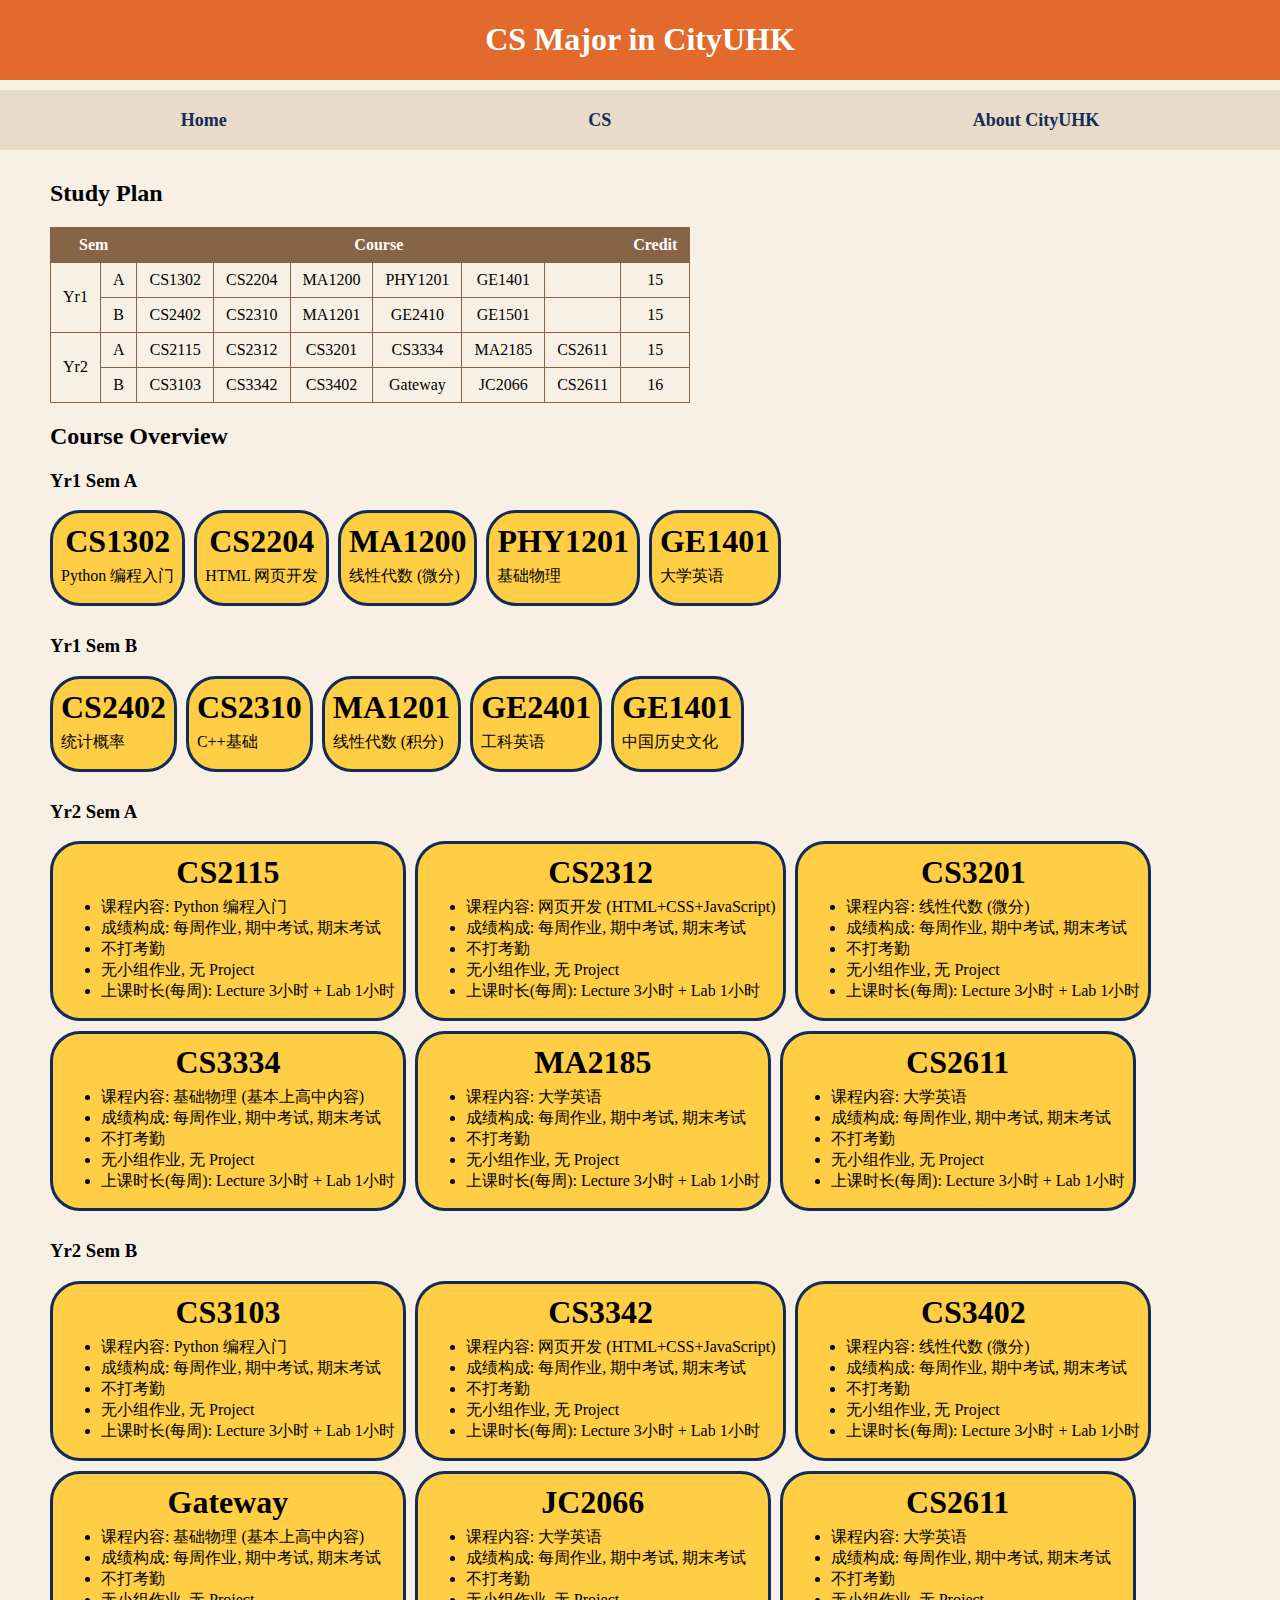
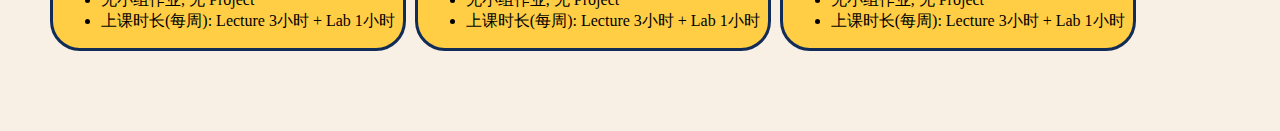
<file: index.html>
<!DOCTYPE html>
<html lang="en">

<head>
    <meta charset="UTF-8">
    <meta name="viewport" content="width=device-width, initial-scale=1.0">
    <title>CS Major in CityUHK</title>
    <link rel="stylesheet" href="./CSS/index.css" />
</head>

<body>
    <header>
        <h1>CS Major in CityUHK</h1>
    </header>

    <nav>
        <a href="#">Home</a>
        <a href="#">CS</a>
        <a href="#">About CityUHK</a>
    </nav>

    <main>
        <h2>Study Plan</h2>
        <div class="table-scroll">
            <table id="studyplan">
                <tr>
                    <th colspan="2">Sem</th>
                    <th colspan="6">Course</th>
                    <th>Credit</th>
                <tr>
                    <td rowspan="2">Yr1</td>
                    <td>A</td>
                    <td>CS1302</td>
                    <td>CS2204</td>
                    <td>MA1200</td>
                    <td>PHY1201</td>
                    <td>GE1401</td>
                    <td></td>
                    <td>15</td>
                </tr>
                <tr>
                    <td>B</td>
                    <td>CS2402</td>
                    <td>CS2310</td>
                    <td>MA1201</td>
                    <td>GE2410</td>
                    <td>GE1501</td>
                    <td></td>
                    <td>15</td>
                </tr>
                <tr>
                    <td rowspan="2">Yr2</td>
                    <td>A</td>
                    <td>CS2115</td>
                    <td>CS2312</td>
                    <td>CS3201</td>
                    <td>CS3334</td>
                    <td>MA2185</td>
                    <td>CS2611</td>
                    <td>15</td>
                </tr>
                <tr>
                    <td>B</td>
                    <td>CS3103</td>
                    <td>CS3342</td>
                    <td>CS3402</td>
                    <td>Gateway</td>
                    <td>JC2066</td>
                    <td>CS2611</td>
                    <td>16</td>
                </tr>
            </table>
        </div>

        <div id="courseoverview">
            <h2>Course Overview</h2>
            <h3>Yr1 Sem A</h3>

            <div class="CourseCard" onclick="location.href='./HTML/CS1302.html'">
                <h3>CS1302</h3>
                <p>Python 编程入门</p>
            </div>

            <div class="CourseCard" onclick="location.href='./HTML/CS2204.html'">
                <h3>CS2204</h3>
                <p>HTML 网页开发</p>
            </div>

            <div class="CourseCard" onclick="location.href='./HTML/MA1200.html'">
                <h3>MA1200</h3>
                <p>线性代数 (微分)</p>
            </div>

            <div class="CourseCard" onclick="location.href='./HTML/PHY1201.html'">
                <h3>PHY1201</h3>
                <p>基础物理</p>
            </div>

            <div class="CourseCard" onclick="location.href='./HTML/GE1401.html'">
                <h3>GE1401</h3>
                <p>大学英语</p>
            </div>

            <h3>Yr1 Sem B</h3>

            <div class="CourseCard" onclick="location.href='./HTML/CS1302.html'">
                <h3>CS2402</h3>
                <p>统计概率</p>
            </div>

            <div class="CourseCard" onclick="location.href='./HTML/CS2204.html'">
                <h3>CS2310</h3>
                <p>C++基础</p>
            </div>

            <div class="CourseCard" onclick="location.href='./HTML/MA1201.html'">
                <h3>MA1201</h3>
                <p>线性代数 (积分)</p>
            </div>

            <div class="CourseCard" onclick="location.href='./HTML/PHY1201.html'">
                <h3>GE2401</h3>
                <p>工科英语</p>
            </div>

            <div class="CourseCard" onclick="location.href='./HTML/GE1401.html'">
                <h3>GE1401</h3>
                <p>中国历史文化</p>
            </div>

            <h3>Yr2 Sem A</h3>
            <div class="CourseCard">
                <h3>CS2115</h3>
                <ul>
                    <li>课程内容: Python 编程入门</li>
                    <li>成绩构成: 每周作业, 期中考试, 期末考试</li>
                    <li>不打考勤</li>
                    <li>无小组作业, 无 Project</li>
                    <li>上课时长(每周): Lecture 3小时 + Lab 1小时</li>
                </ul>
            </div>
            <div class="CourseCard">
                <h3>CS2312</h3>
                <ul>
                    <li>课程内容: 网页开发 (HTML+CSS+JavaScript)</li>
                    <li>成绩构成: 每周作业, 期中考试, 期末考试</li>
                    <li>不打考勤</li>
                    <li>无小组作业, 无 Project</li>
                    <li>上课时长(每周): Lecture 3小时 + Lab 1小时</li>
                </ul>
            </div>
            <div class="CourseCard">
                <h3>CS3201</h3>
                <ul>
                    <li>课程内容: 线性代数 (微分)</li>
                    <li>成绩构成: 每周作业, 期中考试, 期末考试</li>
                    <li>不打考勤</li>
                    <li>无小组作业, 无 Project</li>
                    <li>上课时长(每周): Lecture 3小时 + Lab 1小时</li>
                </ul>
            </div>
            <div class="CourseCard">
                <h3>CS3334</h3>
                <ul>
                    <li>课程内容: 基础物理 (基本上高中内容)</li>
                    <li>成绩构成: 每周作业, 期中考试, 期末考试</li>
                    <li>不打考勤</li>
                    <li>无小组作业, 无 Project</li>
                    <li>上课时长(每周): Lecture 3小时 + Lab 1小时</li>
                </ul>
            </div>
            <div class="CourseCard">
                <h3>MA2185</h3>
                <ul>
                    <li>课程内容: 大学英语</li>
                    <li>成绩构成: 每周作业, 期中考试, 期末考试</li>
                    <li>不打考勤</li>
                    <li>无小组作业, 无 Project</li>
                    <li>上课时长(每周): Lecture 3小时 + Lab 1小时</li>
                </ul>
            </div>
            <div class="CourseCard">
                <h3>CS2611</h3>
                <ul>
                    <li>课程内容: 大学英语</li>
                    <li>成绩构成: 每周作业, 期中考试, 期末考试</li>
                    <li>不打考勤</li>
                    <li>无小组作业, 无 Project</li>
                    <li>上课时长(每周): Lecture 3小时 + Lab 1小时</li>
                </ul>
            </div>
            <h3>Yr2 Sem B</h3>
            <div class="CourseCard">
                <h3>CS3103</h3>
                <ul>
                    <li>课程内容: Python 编程入门</li>
                    <li>成绩构成: 每周作业, 期中考试, 期末考试</li>
                    <li>不打考勤</li>
                    <li>无小组作业, 无 Project</li>
                    <li>上课时长(每周): Lecture 3小时 + Lab 1小时</li>
                </ul>
            </div>
            <div class="CourseCard">
                <h3>CS3342</h3>
                <ul>
                    <li>课程内容: 网页开发 (HTML+CSS+JavaScript)</li>
                    <li>成绩构成: 每周作业, 期中考试, 期末考试</li>
                    <li>不打考勤</li>
                    <li>无小组作业, 无 Project</li>
                    <li>上课时长(每周): Lecture 3小时 + Lab 1小时</li>
                </ul>
            </div>
            <div class="CourseCard">
                <h3>CS3402</h3>
                <ul>
                    <li>课程内容: 线性代数 (微分)</li>
                    <li>成绩构成: 每周作业, 期中考试, 期末考试</li>
                    <li>不打考勤</li>
                    <li>无小组作业, 无 Project</li>
                    <li>上课时长(每周): Lecture 3小时 + Lab 1小时</li>
                </ul>
            </div>
            <div class="CourseCard">
                <h3>Gateway</h3>
                <ul>
                    <li>课程内容: 基础物理 (基本上高中内容)</li>
                    <li>成绩构成: 每周作业, 期中考试, 期末考试</li>
                    <li>不打考勤</li>
                    <li>无小组作业, 无 Project</li>
                    <li>上课时长(每周): Lecture 3小时 + Lab 1小时</li>
                </ul>
            </div>
            <div class="CourseCard">
                <h3>JC2066</h3>
                <ul>
                    <li>课程内容: 大学英语</li>
                    <li>成绩构成: 每周作业, 期中考试, 期末考试</li>
                    <li>不打考勤</li>
                    <li>无小组作业, 无 Project</li>
                    <li>上课时长(每周): Lecture 3小时 + Lab 1小时</li>
                </ul>
            </div>
            <div class="CourseCard">
                <h3>CS2611</h3>
                <ul>
                    <li>课程内容: 大学英语</li>
                    <li>成绩构成: 每周作业, 期中考试, 期末考试</li>
                    <li>不打考勤</li>
                    <li>无小组作业, 无 Project</li>
                    <li>上课时长(每周): Lecture 3小时 + Lab 1小时</li>
                </ul>
            </div>
        </div>
    </main>
</body>

</html>
</file>
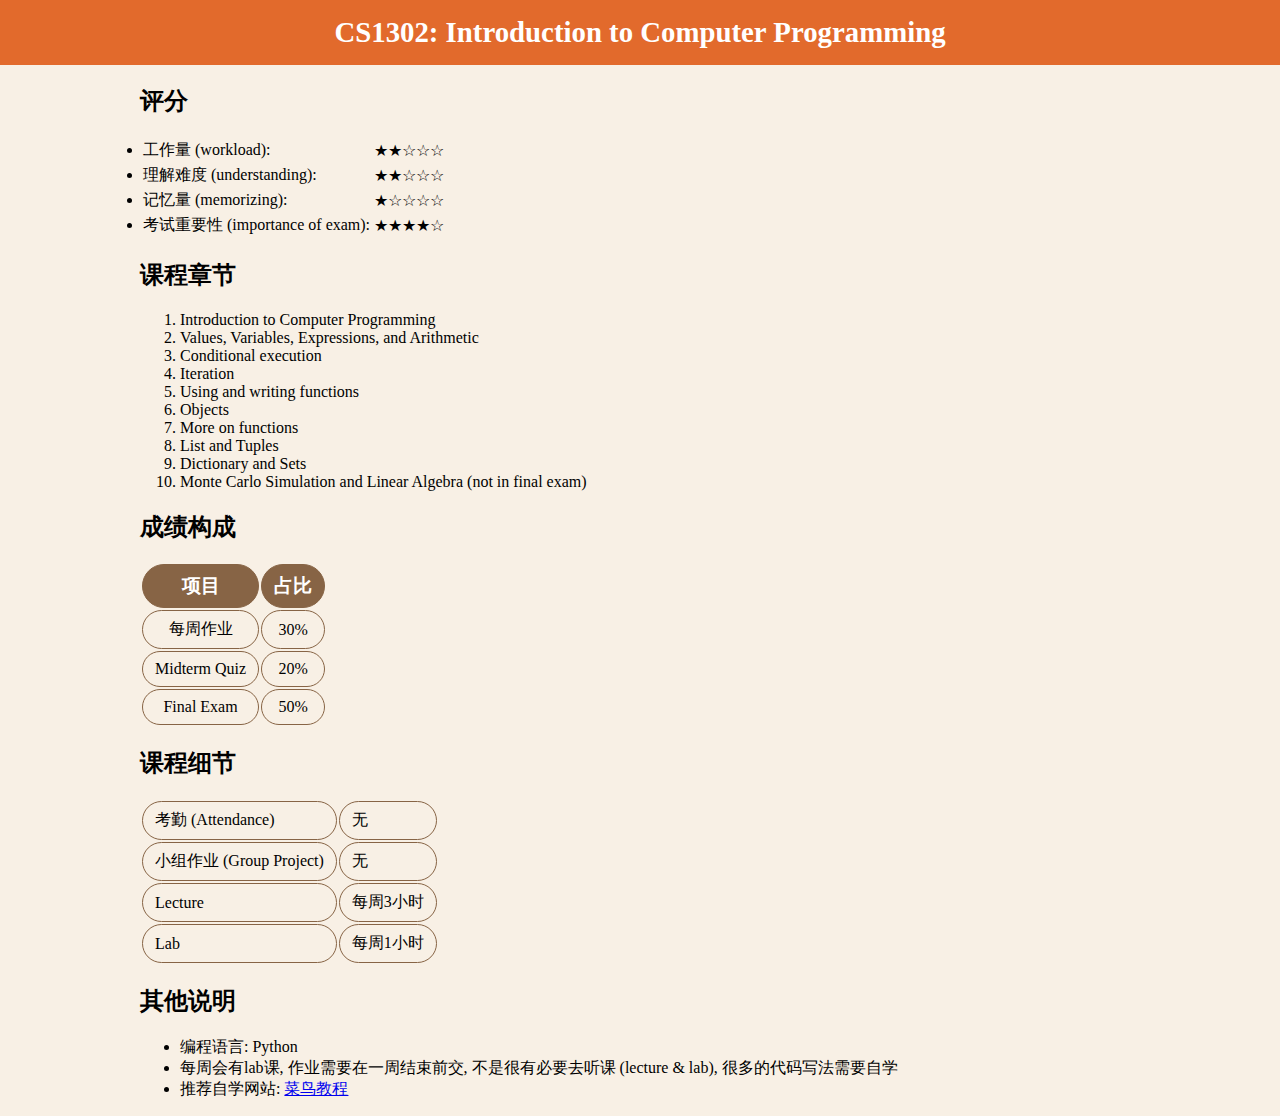
<file: HTML/CS1302.html>
<!DOCTYPE html>
<html lang="en">

<head>
    <meta charset="UTF-8">
    <meta name="viewport" content="width=device-width, initial-scale=1.0">
    <title>CS1302</title>
    <link rel="stylesheet" href="../CSS/course.css">
</head>

<body>
    <header>
        <h1>CS1302: Introduction to Computer Programming</h1>
    </header>

    <main>
        <h2>评分</h2>
        <table>
            <tr>
                <td>
                    <li>工作量 (workload):</li>
                </td>
                <td>★★☆☆☆</td>
            </tr>
            <tr>
                <td>
                    <li>理解难度 (understanding):</li>
                </td>
                <td>★★☆☆☆</td>
            </tr>
            <tr>
                <td>
                    <li>记忆量 (memorizing):</li>
                </td>
                <td>★☆☆☆☆</td>
            </tr>
            <tr>
                <td>
                    <li>考试重要性 (importance of exam):</li>
                </td>
                <td>★★★★☆</td>
            </tr>
        </table>

        <h2>课程章节</h2>
        <ol>
            <li>Introduction to Computer Programming</li>
            <li>Values, Variables, Expressions, and Arithmetic</li>
            <li>Conditional execution</li>
            <li>Iteration</li>
            <li>Using and writing functions</li>
            <li>Objects</li>
            <li>More on functions</li>
            <li>List and Tuples</li>
            <li>Dictionary and Sets</li>
            <li>Monte Carlo Simulation and Linear Algebra (not in final exam)</li>
        </ol>

        <h2>成绩构成</h2>
        <table class="assessment">
            <tr>
                <th>项目</th>
                <th>占比</th>
            </tr>
            <tr>
                <td>每周作业</td>
                <td>30%</td>
            </tr>
            <tr>
                <td>Midterm Quiz</td>
                <td>20%</td>
            </tr>
            <tr>
                <td>Final Exam</td>
                <td>50%</td>
            </tr>
        </table>

        <h2>课程细节</h2>
        <table class="details">
            <tr>
                <td>考勤 (Attendance)</td>
                <td>无</td>
            </tr>
            <tr>
                <td>小组作业 (Group Project)</td>
                <td>无</td>
            </tr>
            <tr>
                <td>Lecture</td>
                <td>每周3小时</td>
            </tr>
            <tr>
                <td>Lab</td>
                <td>每周1小时</td>
            </tr>
        </table>

        <h2>其他说明</h2>
        <ul>
            <li>编程语言: Python</li>
            <li>每周会有lab课, 作业需要在一周结束前交, 不是很有必要去听课 (lecture & lab), 很多的代码写法需要自学</li>
            <li>推荐自学网站: <a href="https://www.runoob.com/">菜鸟教程</a></li>
        </ul>

    </main>
</body>

</html>
</file>
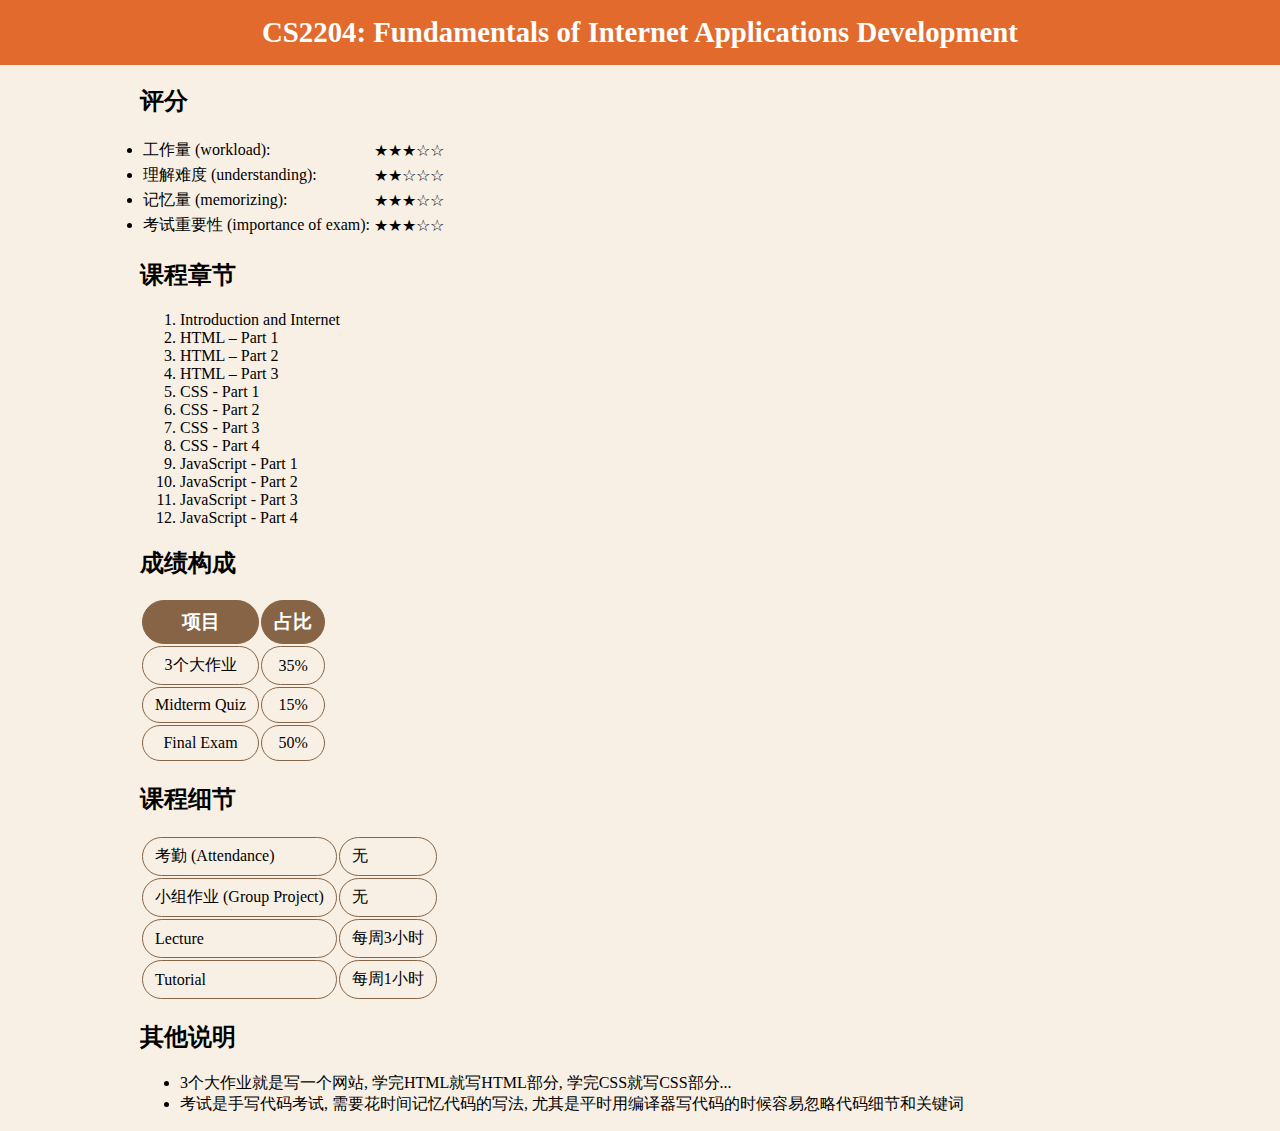
<file: HTML/CS2204.html>
<!DOCTYPE html>
<html lang="en">

<head>
    <meta charset="UTF-8">
    <meta name="viewport" content="width=device-width, initial-scale=1.0">
    <title>CS1302</title>
    <link rel="stylesheet" href="../CSS/course.css">
</head>

<body>
    <header>
        <h1>CS2204: Fundamentals of Internet Applications Development</h1>
    </header>

    <main>
        <h2>评分</h2>
        <table>
            <tr>
                <td>
                    <li>工作量 (workload):</li>
                </td>
                <td>★★★☆☆</td>
            </tr>
            <tr>
                <td>
                    <li>理解难度 (understanding):</li>
                </td>
                <td>★★☆☆☆</td>
            </tr>
            <tr>
                <td>
                    <li>记忆量 (memorizing):</li>
                </td>
                <td>★★★☆☆</td>
            </tr>
            <tr>
                <td>
                    <li>考试重要性 (importance of exam):</li>
                </td>
                <td>★★★☆☆</td>
            </tr>
        </table>

        <h2>课程章节</h2>
        <ol>
            <li>Introduction and Internet</li>
            <li>HTML – Part 1</li>
            <li>HTML – Part 2</li>
            <li>HTML – Part 3</li>
            <li>CSS - Part 1</li>
            <li>CSS - Part 2</li>
            <li>CSS - Part 3</li>
            <li>CSS - Part 4</li>
            <li>JavaScript - Part 1</li>
            <li>JavaScript - Part 2</li>
            <li>JavaScript - Part 3</li>
            <li>JavaScript - Part 4</li>
        </ol>

        <h2>成绩构成</h2>
        <table class="assessment">
            <tr>
                <th>项目</th>
                <th>占比</th>
            </tr>
            <tr>
                <td>3个大作业</td>
                <td>35%</td>
            </tr>
            <tr>
                <td>Midterm Quiz</td>
                <td>15%</td>
            </tr>
            <tr>
                <td>Final Exam</td>
                <td>50%</td>
            </tr>
        </table>
        <h2>课程细节</h2>
        <table class="details">
            <tr>
                <td>考勤 (Attendance)</td>
                <td>无</td>
            </tr>
            <tr>
                <td>小组作业 (Group Project)</td>
                <td>无</td>
            </tr>
            <tr>
                <td>Lecture</td>
                <td>每周3小时</td>
            </tr>
            <tr>
                <td>Tutorial</td>
                <td>每周1小时</td>
            </tr>
        </table>
        <h2>其他说明</h2>
        <ul>
            <li>3个大作业就是写一个网站, 学完HTML就写HTML部分, 学完CSS就写CSS部分...</li>
            <li>考试是手写代码考试, 需要花时间记忆代码的写法, 尤其是平时用编译器写代码的时候容易忽略代码细节和关键词</li>
        </ul>

    </main>
</body>

</html>
</file>
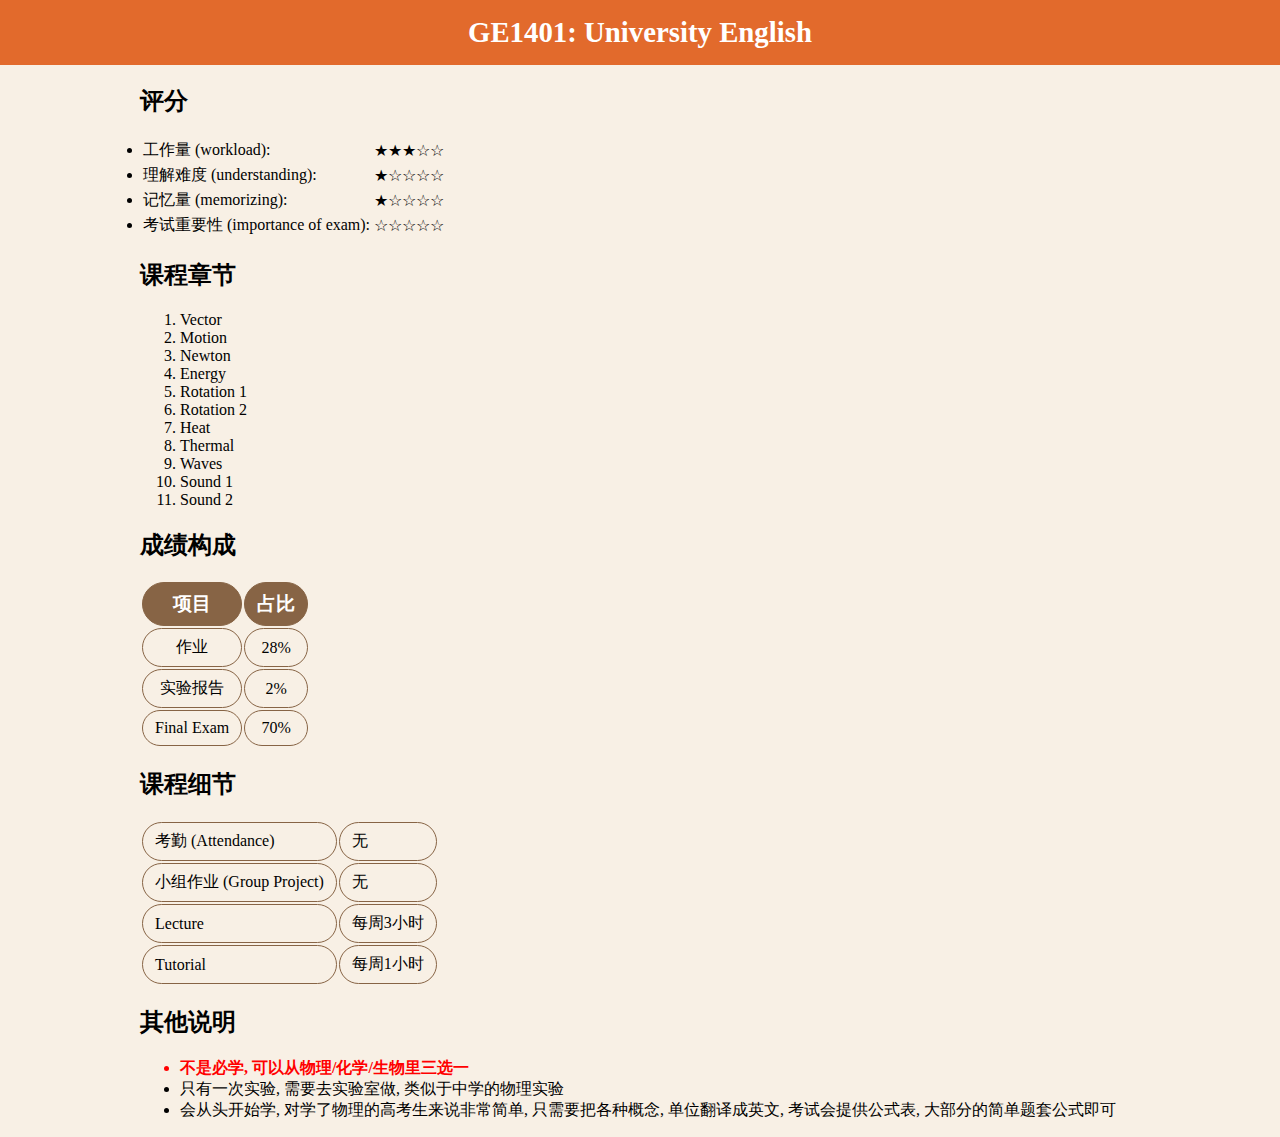
<file: HTML/GE1401.html>
<!DOCTYPE html>
<html lang="en">

<head>
    <meta charset="UTF-8">
    <meta name="viewport" content="width=device-width, initial-scale=1.0">
    <title>GE1401</title>
    <link rel="stylesheet" href="../CSS/course.css">
</head>

<body>
    <header>
        <h1>GE1401: University English </h1>
    </header>

    <main>
        <h2>评分</h2>
        <table>
            <tr>
                <td>
                    <li>工作量 (workload):</li>
                </td>
                <td>★★★☆☆</td>
            </tr>
            <tr>
                <td>
                    <li>理解难度 (understanding):</li>
                </td>
                <td>★☆☆☆☆</td>
            </tr>
            <tr>
                <td>
                    <li>记忆量 (memorizing):</li>
                </td>
                <td>★☆☆☆☆</td>
            </tr>
            <tr>
                <td>
                    <li>考试重要性 (importance of exam):</li>
                </td>
                <td>☆☆☆☆☆</td>
            </tr>
        </table>

        <h2>课程章节</h2>
        <ol>
            <li>Vector</li>
            <li>Motion</li>
            <li>Newton</li>
            <li>Energy</li>
            <li>Rotation 1</li>
            <li>Rotation 2</li>
            <li>Heat</li>
            <li>Thermal</li>
            <li>Waves</li>
            <li>Sound 1</li>
            <li>Sound 2</li>
        </ol>

        <h2>成绩构成</h2>
        <table class="assessment">
            <tr>
                <th>项目</th>
                <th>占比</th>
            </tr>
            <tr>
                <td>作业</td>
                <td>28%</td>
            </tr>
            <tr>
                <td>实验报告</td>
                <td>2%</td>
            </tr>
            <tr>
                <td>Final Exam</td>
                <td>70%</td>
            </tr>
        </table>
        <h2>课程细节</h2>
        <table class="details">
            <tr>
                <td>考勤 (Attendance)</td>
                <td>无</td>
            </tr>
            <tr>
                <td>小组作业 (Group Project)</td>
                <td>无</td>
            </tr>
            <tr>
                <td>Lecture</td>
                <td>每周3小时</td>
            </tr>
            <tr>
                <td>Tutorial</td>
                <td>每周1小时</td>
            </tr>
        </table>
        <h2>其他说明</h2>
        <ul>
            <li style="color: red; font-weight: bold;">不是必学, 可以从物理/化学/生物里三选一</li>
            <li>只有一次实验, 需要去实验室做, 类似于中学的物理实验</li>
            <li>会从头开始学, 对学了物理的高考生来说非常简单, 只需要把各种概念,
                单位翻译成英文, 考试会提供公式表, 大部分的简单题套公式即可</li>
        </ul>

    </main>
</body>

</html>
</file>
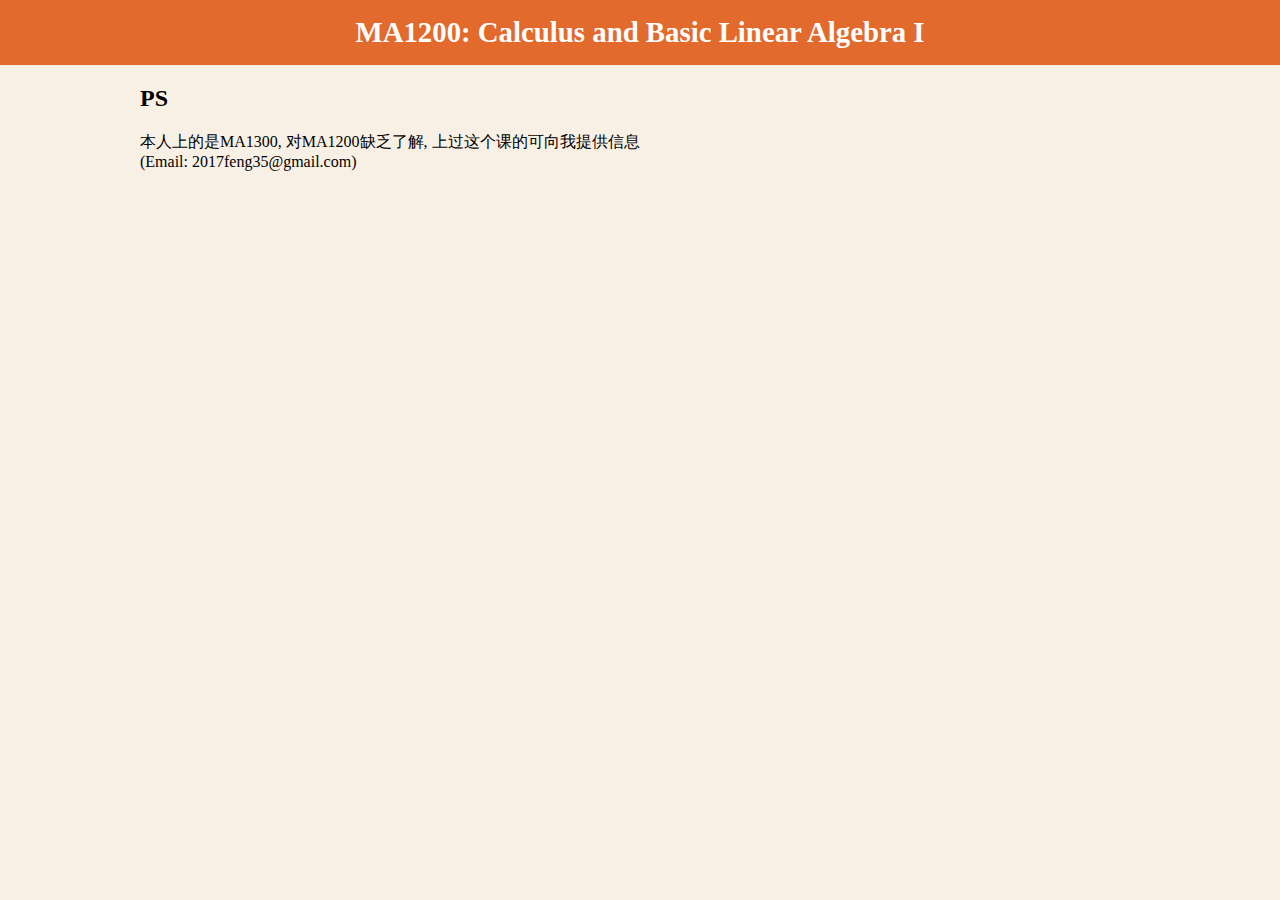
<file: HTML/MA1200.html>
<!DOCTYPE html>
<html lang="en">

<head>
    <meta charset="UTF-8">
    <meta name="viewport" content="width=device-width, initial-scale=1.0">
    <title>CS1302</title>
    <link rel="stylesheet" href="../CSS/course.css">
</head>

<body>
    <header>
        <h1>MA1200: Calculus and Basic Linear Algebra I </h1>
    </header>

    <main>
        <h2>
            PS
        </h2>
        <p>本人上的是MA1300, 对MA1200缺乏了解, 上过这个课的可向我提供信息<br>(Email: 2017feng35@gmail.com) </p>

    </main>
</body>

</html>
</file>
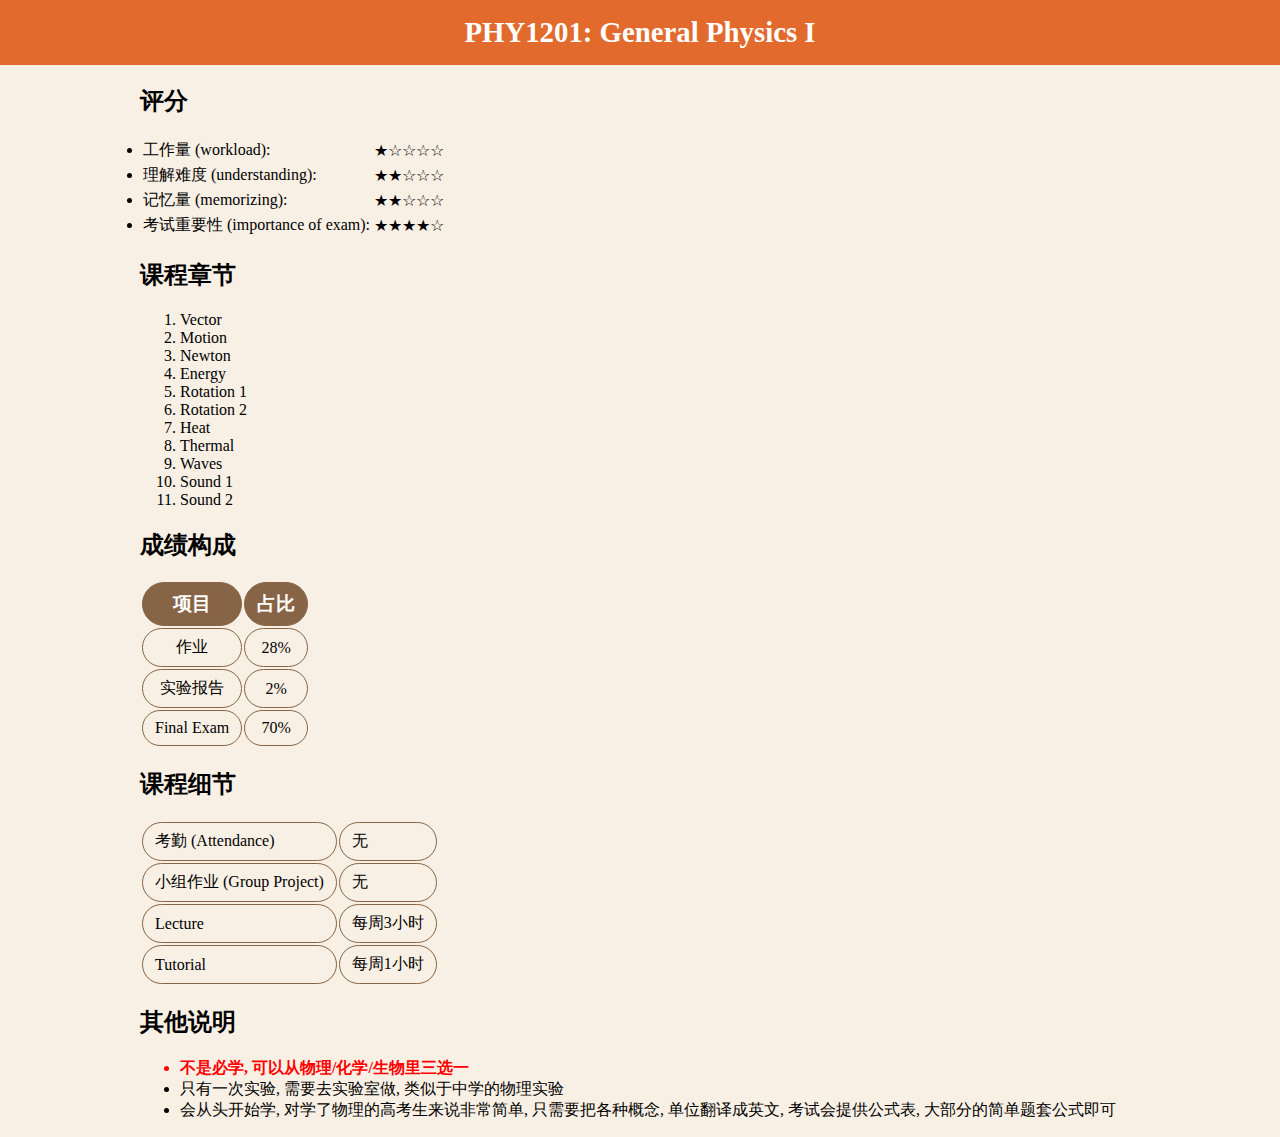
<file: HTML/PHY1201.html>
<!DOCTYPE html>
<html lang="en">

<head>
    <meta charset="UTF-8">
    <meta name="viewport" content="width=device-width, initial-scale=1.0">
    <title>PHY1201</title>
    <link rel="stylesheet" href="../CSS/course.css">
</head>

<body>
    <header>
        <h1>PHY1201: General Physics I </h1>
    </header>

    <main>
        <h2>评分</h2>
        <table>
            <tr>
                <td>
                    <li>工作量 (workload):</li>
                </td>
                <td>★☆☆☆☆</td>
            </tr>
            <tr>
                <td>
                    <li>理解难度 (understanding):</li>
                </td>
                <td>★★☆☆☆</td>
            </tr>
            <tr>
                <td>
                    <li>记忆量 (memorizing):</li>
                </td>
                <td>★★☆☆☆</td>
            </tr>
            <tr>
                <td>
                    <li>考试重要性 (importance of exam):</li>
                </td>
                <td>★★★★☆</td>
            </tr>
        </table>

        <h2>课程章节</h2>
        <ol>
            <li>Vector</li>
            <li>Motion</li>
            <li>Newton</li>
            <li>Energy</li>
            <li>Rotation 1</li>
            <li>Rotation 2</li>
            <li>Heat</li>
            <li>Thermal</li>
            <li>Waves</li>
            <li>Sound 1</li>
            <li>Sound 2</li>
        </ol>

        <h2>成绩构成</h2>
        <table class="assessment">
            <tr>
                <th>项目</th>
                <th>占比</th>
            </tr>
            <tr>
                <td>作业</td>
                <td>28%</td>
            </tr>
            <tr>
                <td>实验报告</td>
                <td>2%</td>
            </tr>
            <tr>
                <td>Final Exam</td>
                <td>70%</td>
            </tr>
        </table>
        <h2>课程细节</h2>
        <table class="details">
            <tr>
                <td>考勤 (Attendance)</td>
                <td>无</td>
            </tr>
            <tr>
                <td>小组作业 (Group Project)</td>
                <td>无</td>
            </tr>
            <tr>
                <td>Lecture</td>
                <td>每周3小时</td>
            </tr>
            <tr>
                <td>Tutorial</td>
                <td>每周1小时</td>
            </tr>
        </table>
        <h2>其他说明</h2>
        <ul>
            <li style="color: red; font-weight: bold;">不是必学, 可以从物理/化学/生物里三选一</li>
            <li>只有一次实验, 需要去实验室做, 类似于中学的物理实验</li>
            <li>会从头开始学, 对学了物理的高考生来说非常简单, 只需要把各种概念,
                单位翻译成英文, 考试会提供公式表, 大部分的简单题套公式即可</li>
        </ul>

    </main>
</body>

</html>
</file>
<file: CSS/index.css>
body {
    margin: 0;
    padding: 0;
    background-color: #F8F0E5;
}

nav {
    position: fixed;
    width: 100%;
    background-color: #EADBC8;
    color: black;
    display: flex;
    justify-content: space-around;
    align-items: center;
    height: 60px;
    z-index: 999;
}

nav a {
    color: #102C57;
    text-decoration: none;
    font-size: 18px;
    font-weight: bold;
}

/* 默认：PC 端导航栏在顶部 */
nav {
    top: 90px;
    bottom: auto;
}

header {
    position: fixed;
    width: 100%;
    text-align: center;
    background-color: #E26A2C;
    color: white;
}

/* 手机端：导航栏固定在底部 */
@media (max-width: 768px) {
    nav {
        top: auto;
        bottom: 0;
    }
}

/* 页面内容占位防止导航栏遮挡 */
main {
    padding-top: 160px;
    padding-bottom: 70px;
    padding-left: 50px;
    text-align: left;
    max-width: 1250px;
    margin: 0 auto;
}


#studyplan {
    border-collapse: collapse;
    /*width: 100%;*/
    table-layout: auto;
}

th,
td {
    border: 1px solid #876445;
    padding: 8px 12px;
    text-align: center;
}

th {
    background-color: #876445;
    color: white;
    text-align: center;
}

tr:hover {
    background-color: #f0f8ff;
}

.CourseCard {
    border: #102C57 solid;
    display: inline-block;
    padding: 0 8px;
    margin: 0 5px 10px 0;
    border-radius: 30px;
    background-color: #FFCE45;
}

.CourseCard h3 {
    text-align: center;
    font-family: serif;
    font-size: xx-large;
    margin: 10px 0 -10px 0;
}

@media (max-width: 768px) {
    .content {
        padding-top: 90px;
    }

    #studyplan {
        max-width: 80vw;
    }

    .table-scroll {
        overflow-x: auto;
        max-width: 95vw;
    }

    nav {
        display: none;
    }

    main {
        padding-top: 5.2rem;
        padding-bottom: 2rem;
        padding-left: 1rem;
        text-align: left;
        max-width: 98vw;
        margin: 0 auto;
    }

    th,
    td {
        border: 0.1rem solid #2b2b2b;
        padding: 0.5rem 0.1rem;
        text-align: center;
    }

    .CourseCard {
        border: 0;
        display: inline-block;
        padding: 0.1rem 0.5rem;
        margin-bottom: 1rem;
        border-radius: 1rem;
        background-color: #FFCE45;
        text-align: center;
        cursor: pointer;
        max-width: 42vw;
    }

    .CourseCard h3 {
        text-align: center;
        font-family: serif;
        font-size: x-large;
        margin: 1rem 0 1rem 0;
    }

    
}
</file>
<file: CSS/course.css>
body {
    margin: 0;
    padding: 0;
    background-color: #F8F0E5;
}

header {
    width: 100%;
    text-align: center;
    background-color: #E26A2C;
    color: white;
    padding: 1rem 0;
}

h1 {
    font-size: 1.8rem;
}

h2 {
    font-size: 1.5rem;
}

header h1 {
    margin: 0 0;
    font-size: 1.8rem;
}

main {
    text-align: left;
    max-width: 1000px;
    margin: 0 auto;
    padding: 0 3rem;
}

@media (max-width:768px) {
    main {
        margin: 0 1rem;
        padding: 0 0;
        margin-bottom: 5vw;
    }
}

.assessment, .details {
    border-collapse: separate;
    border-radius: 3em;
}

.assessment th, .assessment td{
    border: 1px solid #876445;
    padding: 8px 12px;
    text-align: center;
    border-radius: 3rem;
}
.details th, .details td {
    border: 1px solid #876445;
    padding: 8px 12px;
    text-align: left;
    border-radius: 3rem;
}

.assessment th, .details th {
    background-color: #876445;
    color: white;
    text-align: center;
    font-size: 1.2rem;
}

.assessment tr:hover {
    background-color: #f0f8ff;
}
</file>
